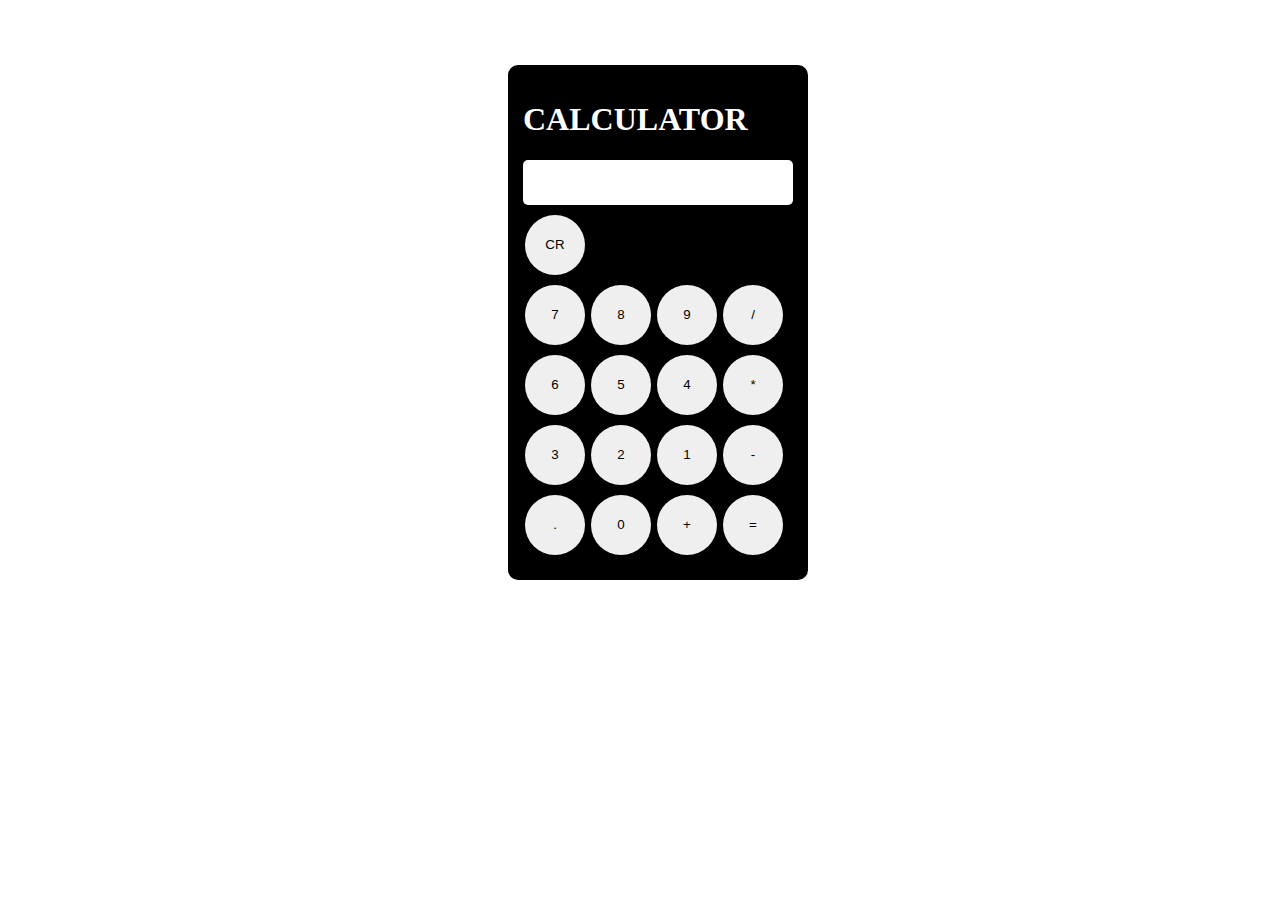
<file: calculator/index.html>
<!DOCTYPE html>
<html lang="en">
<head>
    <meta charset="UTF-8">
    <meta name="viewport" content="width=device-width, initial-scale=1.0">
    <title>calculator</title>
    <link rel="stylesheet" href="style.css">
</head>
<body>
    
    <div class="calculator">
        <h1>CALCULATOR</h1>
        <input type="text" id="display"/>
        <div class="buttons">
            <button onclick="clearDisplay()" class="btn">CR</button>
            <div class="button-wrap">
                <button onclick="displayvalue(7)" class="btn">7</button>
                <button onclick="displayvalue(8)" class="btn">8</button>
                <button onclick="displayvalue(9)"class="btn">9</button>
                <button onclick="displayvalue('/')"class="btn">/</button>
            </div>
            <div class="button-wrap">
                <button onclick="displayvalue(6)" class="btn">6</button>
                <button onclick="displayvalue(5)" class="btn">5</button>
                <button onclick="displayvalue(4)" class="btn">4</button>
                <button onclick="displayvalue('*')"class="btn">*</button>
            </div>
            <div class="button-wrap">
                <button onclick="displayvalue(3)"class="btn">3</button>
                <button onclick="displayvalue(2)"class="btn">2</button>
                <button onclick="displayvalue(4)"class="btn">1</button>
                <button onclick="displayvalue('-')"class="btn">-</button>
            </div>
            <div class="button-wrap">
                <button onclick="displayvalue('.')"class="btn">.</button>
                <button onclick="displayvalue(0)" class="btn">0</button>
                <button onclick="displayvalue('+')"class="btn">+</button>
                <button onclick="calculate()" class="btn">=</button>
            </div>
        </div>
    </div>
    
</body>
<script src="script.js"></script>
</html>
</file>
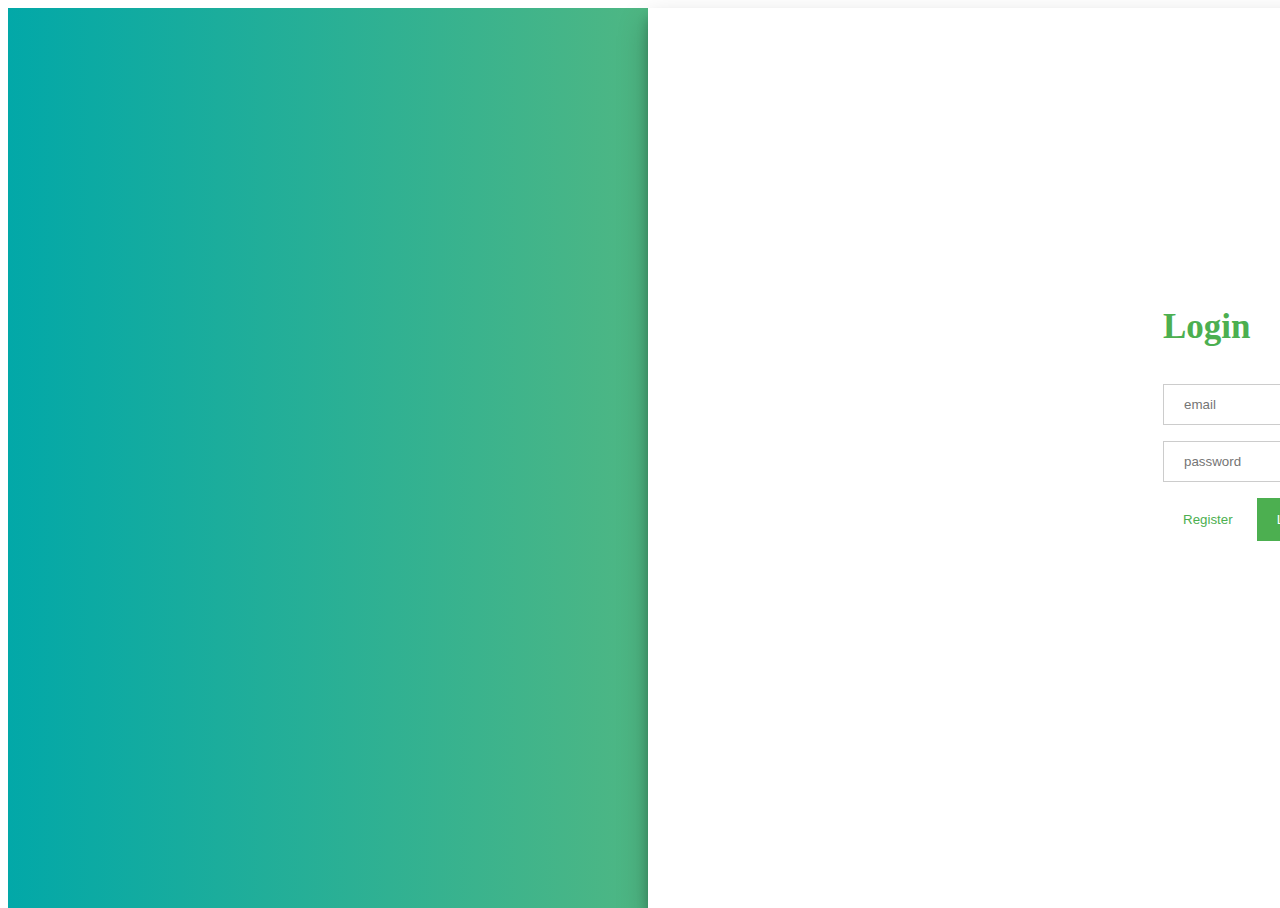
<file: login & signup/index.html>
<!DOCTYPE html>
<html>
<head>
    <meta name="viewport" content=
        "width=device-width, initial-scale=1" />
    <link rel="stylesheet" href="style.css">
    <script src=
          "https://ajax.googleapis.com/ajax/libs/jquery/3.3.1/jquery.min.js">
    </script>
</head>
 
<body>
    <div id="background">
        <div class="background-Right"></div>
        <div class="background-Left"></div>
    </div>
 
    <div id="slide">
        <div class="top">
            <div class="left">
                <div class="content">
                    <h2>Sign Up</h2>
                    <form method="post"
                        onsubmit="return false;">
                        <div>
                            <input type="text"
                                placeholder="name" />
                            <br />   
                            <input type="text"
                                placeholder="email" /> 
                             
                            <br />
                            <input type="password"
                                placeholder="passward" /> 
                            <br />
                            <input type="password"
                                placeholder="conform passward" /> 
                            
                        </div>
                    </form>
 
                    <button id="LeftToRight"
                        class="on-off">Login
                    </button>
                     
                    <button>Register</button>
                </div>
            </div>
 
            <div class="right">
                <div class="content">
                    <h2>Login</h2>
                    <form method="post"
                        onsubmit="return false;">
                        <div>
                            <input type="text"
                                placeholder="email" /> 
                             
                            <br />
                            <input type="password"
                                placeholder="password" />
                        </div>
 
                        <button id="RightToLeft"
                            class="on-off">Register
                        </button>
                         
                        <button>Login</button>
                    </form> 
                </div>
            </div>
        </div>
    </div>
</body>
<script src="script.js"></script>
</html>
</file>
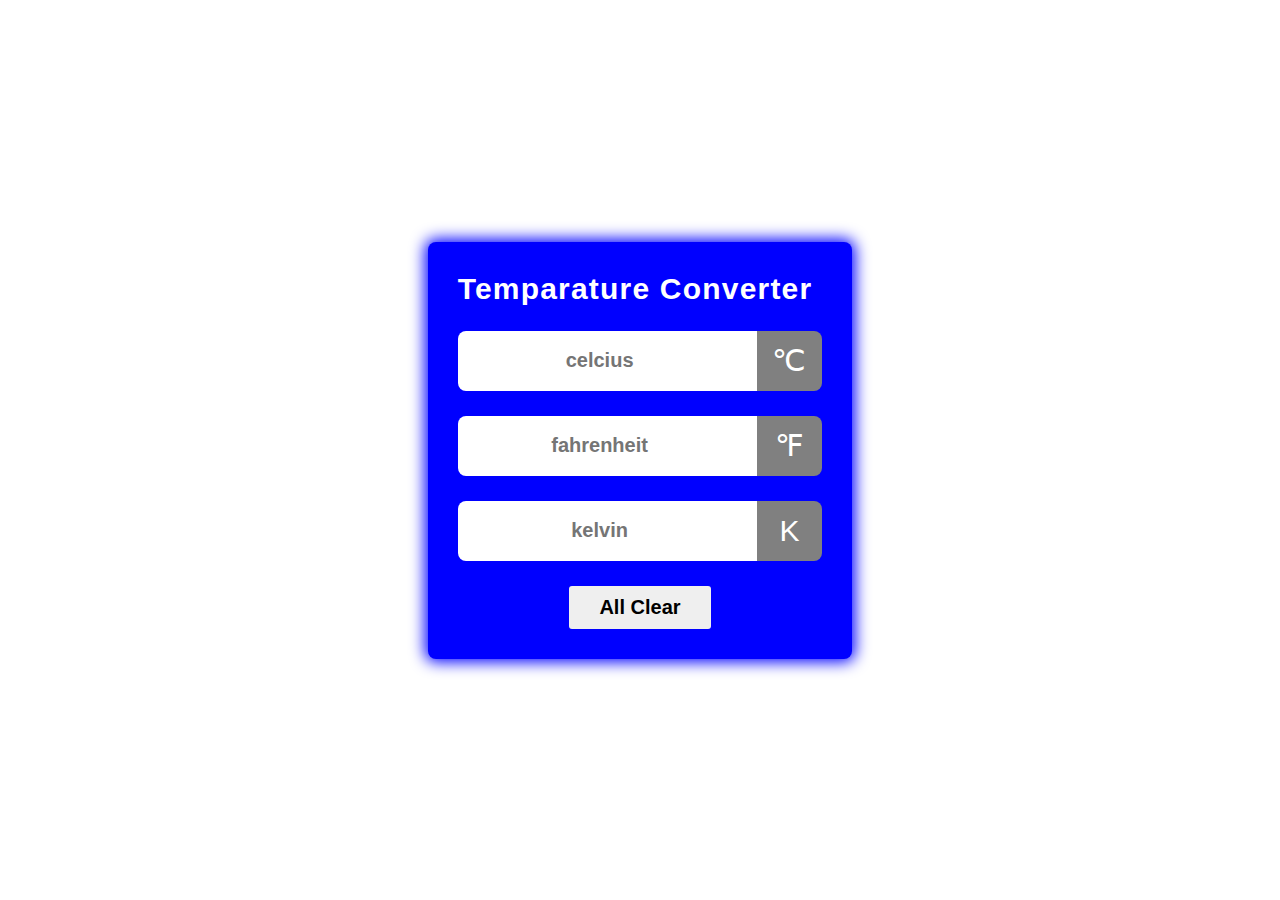
<file: temparature converter/index.html>
<!DOCTYPE html>
<html lang="en">
<head>
    <meta charset="UTF-8">
    <meta http-equiv="X-UA-Compatible" content="IE-edge">
    <meta name="viewport" content="width=device-width, initial-scale=1.0">
    <link rel="stylesheet" href="https://cdnjs.cloudflare.com/ajax/libs/font-awesome/6.5.1/css/all.min.css" integrity="sha512-DTOQO9RWCH3ppGqcWaEA1BIZOC6xxalwEsw9c2QQeAIftl+Vegovlnee1c9QX4TctnWMn13TZye+giMm8e2LwA==" crossorigin="anonymous" referrerpolicy="no-referrer" />
    <title>Temparature Converter</title>
    <link rel="stylesheet" href="style.css">
</head>
<body>
    <div class=" container">
        <div class="title">
            <h1>Temparature Converter</h1>
            <span class="Temp-icon"><i class="fa-solid fa-temperature-three-quarters"></i></span>
        </div>

        <div id="celcius">
            <input type="number" name="" placeholder="celcius">
            <span class="icon " >&#8451</span>
        </div>
        <div id="Fahrenheit">
            <input type="number" name="" placeholder="fahrenheit">
            <span class="icon " >&#8457</span>
        </div>
        <div id="Kelvin">
            <input type="number" name="" placeholder="kelvin">
            <span class="icon " >&#8490</span>
        </div>

        <div class="button">
            <button>All Clear</button>
        </div>

    </div>
    
</body>
<script src="script.js"></script>
</html>
</file>
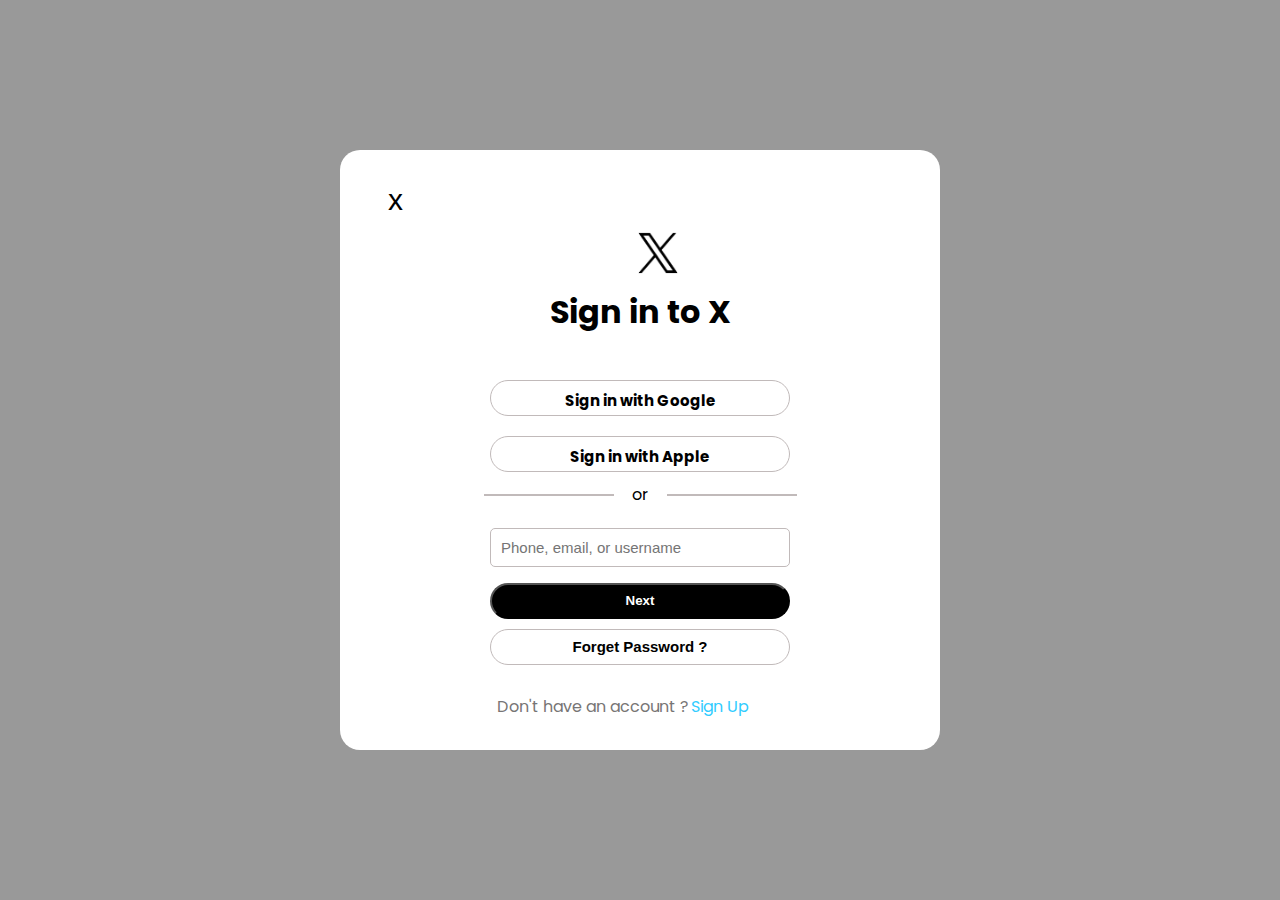
<file: twitter login page/index.html>
<!DOCTYPE html>
<html lang="en">
<head>
    <meta charset="UTF-8">
    <link rel="shortcut icon" type="X-icon" href="">
    <meta name="viewport" content="width=device-width, initial-scale=1.0">
    <title>Twitter Login page</title>
    <link rel="stylesheet" href="style.css">
</head>
<body>
    <div class="container"> 
        <div class="main-signin"> 
            <button class="btn-close">x</button>
            <img src="twitter logo.avif" class="logo" 
               alt=" Twitter" /> 
            
            <div class="con_box"> 
                <div class="cont_one"> 
                    <div class="flex_text"> 
                        <h1 class="heading"> 
                            Sign in to X
                        </h1> 
                        
                    </div>
                </div>
                <div class="cont_two"> 
                    <form action="" id="formid"> 
                        <div class="input-details">
                            <div class=" sign_apple" 
                                 style="margin-bottom: 10px;"> 
                                Sign in with Google 
                            </div> 
                            <div class="sign_apple"> 
                                Sign in with Apple 
                            </div>                                    
                            <div class="flex_or"> 
                                <div class="horizontzl_line"></div> 
                                <div class="ortext">or</div> 
                                <div class="horizontzl_line"></div> 
                            </div> 
  
                            <label for="emailid"></label> 
                                <input type="email" 
                                   name="email" 
                                   placeholder="Phone, email, or username" 
                                   id="emailid"
                                   value="" required> 
  
                        </div> 
                        <div class="btn_cont"> 
                            <button class="btn1_nxt"> 
                                <a href="#" class="link_next"> 
                                    Next 
                                </a> 
                            </button> 
                            <button class="btn1_forp"> 
                                <a href="#" class="link_forp"> 
                                    Forget Password ? 
                                </a> 
                            </button> 
                        </div> 
                        <div class="flexbottom_text"> 
                            <div class="no_a_text"> 
                                Don't have an account ? 
                            </div> 
                            <div> 
                                <a href="#" class="link_su"> 
                                    Sign Up 
                                </a> 
                            </div> 
                        </div> 
                    </form> 
                </div>  
            </div>   
        </div>
    </div> 
</body>
<script src="script.js"></script>
</html>
</file>
<file: calculator/style.css>
.calculator{
    width: 270px;
    margin-top:65px;
    margin-left: 500px;
    background-color: black;
    border-radius:10px;
    padding: 15px;
    display: flex;
    flex-wrap: wrap;
    
}

h1{
    color: white;
}

#display{
    width: 100%;
    padding: 15px;
    margin-bottom :10px;
    border-radius: 5px;
    border: none;
}

.btn{
    width: 60px;
    height: 60px;
    border-radius: 50%;
    border: 0px;
    margin-left: 2px;
    margin-bottom: 10px;


}
</file>
<file: login & signup/style.css>
body {
    height: 100%;
    overflow: hidden;
    width: 100%;
    box-sizing: border-box;
}
#background {
    width: 100%;
    height: 100%;
    position: absolute;
    z-index: -3;
}
 

.background-Right {
    position: absolute;
    right: 0;
    width: 50%;
    height: 100%;
    background: linear-gradient(to right, #000428, #004e92);
    background-size: cover;
    background-position: 50% 50%;
}
 

.background-Left {
    position: absolute;
    left: 0;
    width: 50%;
    height: 100%;
    background: linear-gradient(to right, #02a8a8, #4fb783);
    background-size: cover;
    background-position: 50% 50%;
}

#slide {
    width: 100%;
    max-height: 100%;
    height: 100%;
    overflow: hidden;
    margin-left: 50%;
    position: absolute;
    box-shadow: 0 14px 28px rgba(0, 0, 0, 0.25),
        0 10px 10px rgba(0, 0, 0, 0.22);
}

.top {
    width: 200%;
    height: 100%;
    position: relative;
    left: 0;
    left: -100%;
}
 

.left {
    width: 50%;
    height: 100%;
    background: #ffff;
    left: 0;
    position: absolute;
}

.right {
    width: 50%;
    height: 100%;
    background: #ffff;
    right: 0;
    position: absolute;
}
 
.content {
    width: 250px;
    margin: 0 auto;
    top: 30%;
    position: absolute;
    left: 50%;
    margin-left: -125px;
}
 
.content h2 {
    color: #4caf50;
    font-size: 35px;
}
 
button {
    background-color: #4caf50;
    color: white;
    width: auto;
    padding: 14px 20px;
    margin: 8px 0;
    border: none;
    cursor: pointer;
}
input[type="text"],
input[type="password"] {
    width: 100%;
    padding: 12px 20px;
    margin: 8px 0;
    display: inline-block;
    border: 1px solid #ccc;
    box-sizing: border-box;
}
 
/* off class is used to indicate
the active button like login
or register button */
.on-off {
    background: none;
    color: #4caf50;
    box-shadow: none;
}
</file>
<file: temparature converter/style.css>
*{
    margin:0;
    padding:0;
    box-sizing:border-box
}

body{
    display: flex;
    justify-content: center;
    align-items: center;
    min-height:100vh;
}
.container{
    max-width: 450px;
    
    padding: 30px;
    background:blue;
    border-radius: 8px;
    box-shadow: 0px 0px 15px 3px blue;
    font-family:  sans-serif;

}
.title{
    display: flex;
    justify-content: center;
    align-items: center;
    flex-wrap:wrap-reverse;
    gap: 10px;
}
.Temp-icon{
    font-size: 45px;
    color: white;
}
h1{
    color:white;
    letter-spacing: 1.2px;
    font-size: 30px;
}
#celcius,#Fahrenheit,#Kelvin{
    display:flex;
    justify-content: center;
    align-items: center;
    margin-top: 25px;
} 
input{
    flex: 5;
    height: 60px;
    font-size: 20px;
    font-weight: 600;
    text-align: center;
    border: none;
    outline: none;
    border-radius: 8px 0 0 8px;
    padding: 0 10px;
}


.icon{
    flex: 1;
    height: 60px;
    line-height: 60px;
    padding: 0 5px;
    text-align: center;
    font-size: 30px;
    background:gray;
    color: white;
    border-radius: 0 8px 8px 0;

}
.button{
    margin-top: 25px;
    text-align: center;
}
.button button{
    border: none;
    outline: none;
    padding: 10px 30px;
    font-size: 20px;
    border-radius: 3px;
    font-weight: 600;
    cursor:pointer;
    transition: 0.3s;

}
.button button:hover{
    background: black;
    color: white;
}
</file>
<file: twitter login page/style.css>
@import url( 
'https://fonts.googleapis.com/css2?family=Poppins&display=swap'); 
  
* { 
    margin: 0; 
    padding: 0; 
    box-sizing: border-box; 
} 

body { 
  background: rgba(0, 0, 0, 0.40); 
    display: flex;
    height: 100vh; 
    justify-content: center;
    align-items: center;
    font-family: 'Poppins', sans-serif; 
  
} 

.main-signin{
    height: 600px; 
    width: 600px; 
    padding: 32px 48px; 
    background-color: white; 
    border-radius: 20px; 
}
/*.inner-container { 
    height: auto; 
    display: flex; 
    justify-content: center; 
    align-items: center; 
    color: darkgreen; 
}*/

.logo {
    width: 70px;
    align-items: center;
    height: auto;
    display: flex;
    justify-content: center;
    margin-left: 235px;
    font-weight: 100;
    
}

.con_box { 
    display: flex; 
    flex-direction: column;
    justify-content: center; 
    align-items: center;
     gap: 70px; 
} 
.cont_two { 
    display: flex; 
    height: 300px; 
    flex-direction: column; 
    justify-content: center; 
    align-items: center; 
} 
.sign_apple { 
    text-align: center; 
    padding: 8px;
    width: 300px; 
    height: 36px; 
    border-radius: 50px; 
    border: 1px solid rgb(193, 186, 186); 
    font-weight: 700; 
    font-size: 15px; 
    background-color: white; 
} 
input { 
    height: 50px; 
    width: 300px; 
    border-radius: 5px; 
    text-align: center; 
    cursor: context-menu; 
    border: 1px solid rgb(193, 186, 186); 
    font-size: 15px; 
    font-weight: 500; 
    color: rgb(193, 186, 186); 
    text-align: left; 
    padding: 10px; 
} 

input:focus { 
    color: black; 
} 
  
.link_forp { 
    text-decoration: none; 
    color: rgb(0, 0, 0) 
} 
  

.link_next { 
    text-decoration: none; 
    color: white; 
} 
  
.heading { 
    text-align: center; 
  
} 
  
.horizontzl_line { 
    border: 1px solid rgb(193, 186, 186); 
    width: 130px; 
    height: 1px; 
    margin: 12px; 
} 
  
.flex_or { 
    display: flex; 
    gap: 6px; 
  
} 
.no_a_text { 
    color: rgb(119, 117, 117); 
    margin-left: 20px; 
} 
  
.input-details { 
    margin: 30px; 
    display: flex; 
    height: 140px; 
    flex-direction: column; 
    justify-content: center; 
    align-items: center; 
    gap: 10px; 
    
    
} 
.btn1_nxt { 
    width: 300px; 
    height: 36px; 
    color: white; 
    background-color: black; 
    font-weight: 700; 
    font: 15px; 
    border-radius: 50px; 
} 
  
.btn1_nxt:hover { 
    background-color: rgb(37, 35, 35); 
} 
  
.btn1_forp { 
    width: 300px; 
    height: 36px; 
    border-radius: 50px; 
    border: 1px solid rgb(193, 186, 186); 
    font-weight: 700; 
    font-size: 15px; 
    background-color: white; 
} 
  
.btn1_forp:hover { 
    background-color: rgb(240, 236, 236); 
} 
  
.link_su { 
    text-decoration: none; 
    color: rgb(49, 204, 255); 
} 
  
.link_su:hover { 
    text-decoration: underline; 
} 

.btn_cont { 
    display: flex; 
    height: 100px; 
    flex-direction: column; 
    justify-content: center; 
    align-items: center; 
    gap: 10px; 
} 
.flexbottom_text { 
    display: flex; 
    gap: 2px; 
    margin: 20px; 
    text-align: center; 
    padding-left: 15px; 
} 
  
.btn-close { 
    width: 3px; 
    height: 36px; 
    border: none; 
    background: none;
    font-weight: 54px; 
    font-size: 30px; 
    margin: 0;
}
</file>
